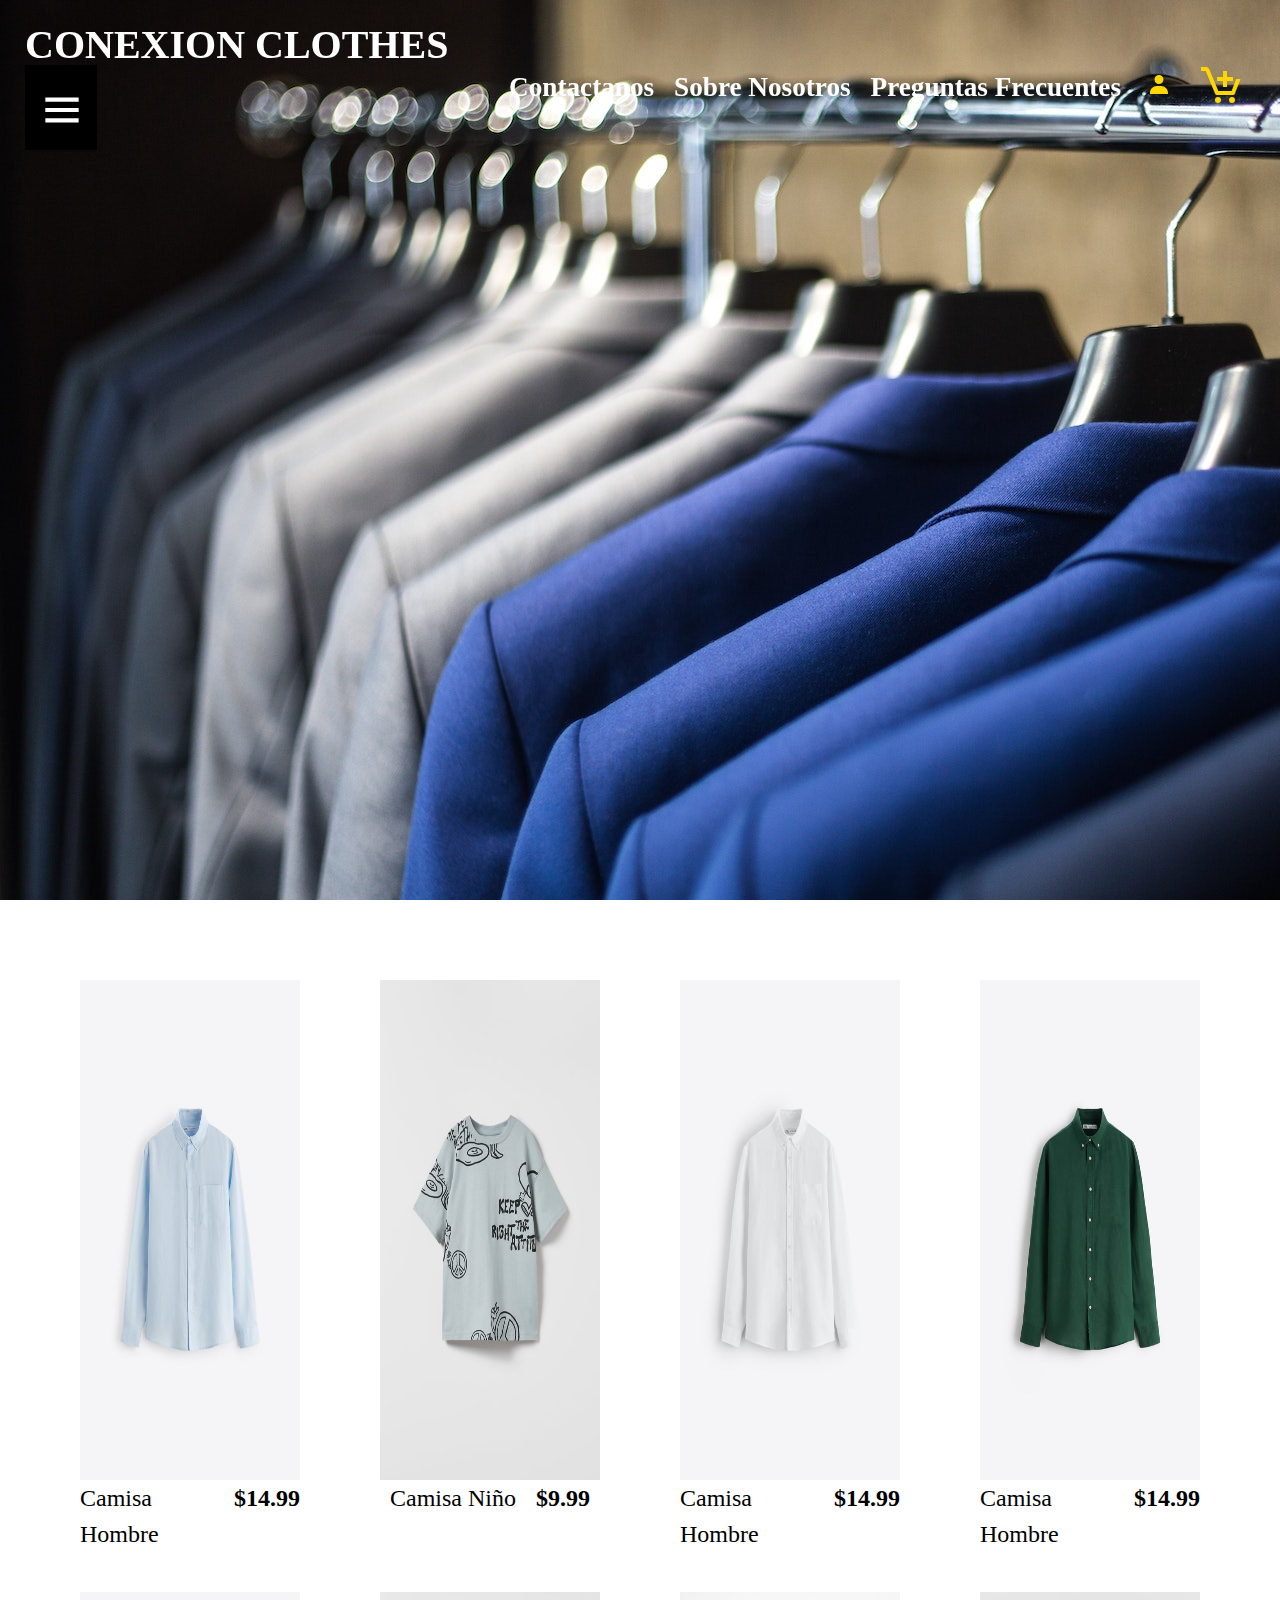
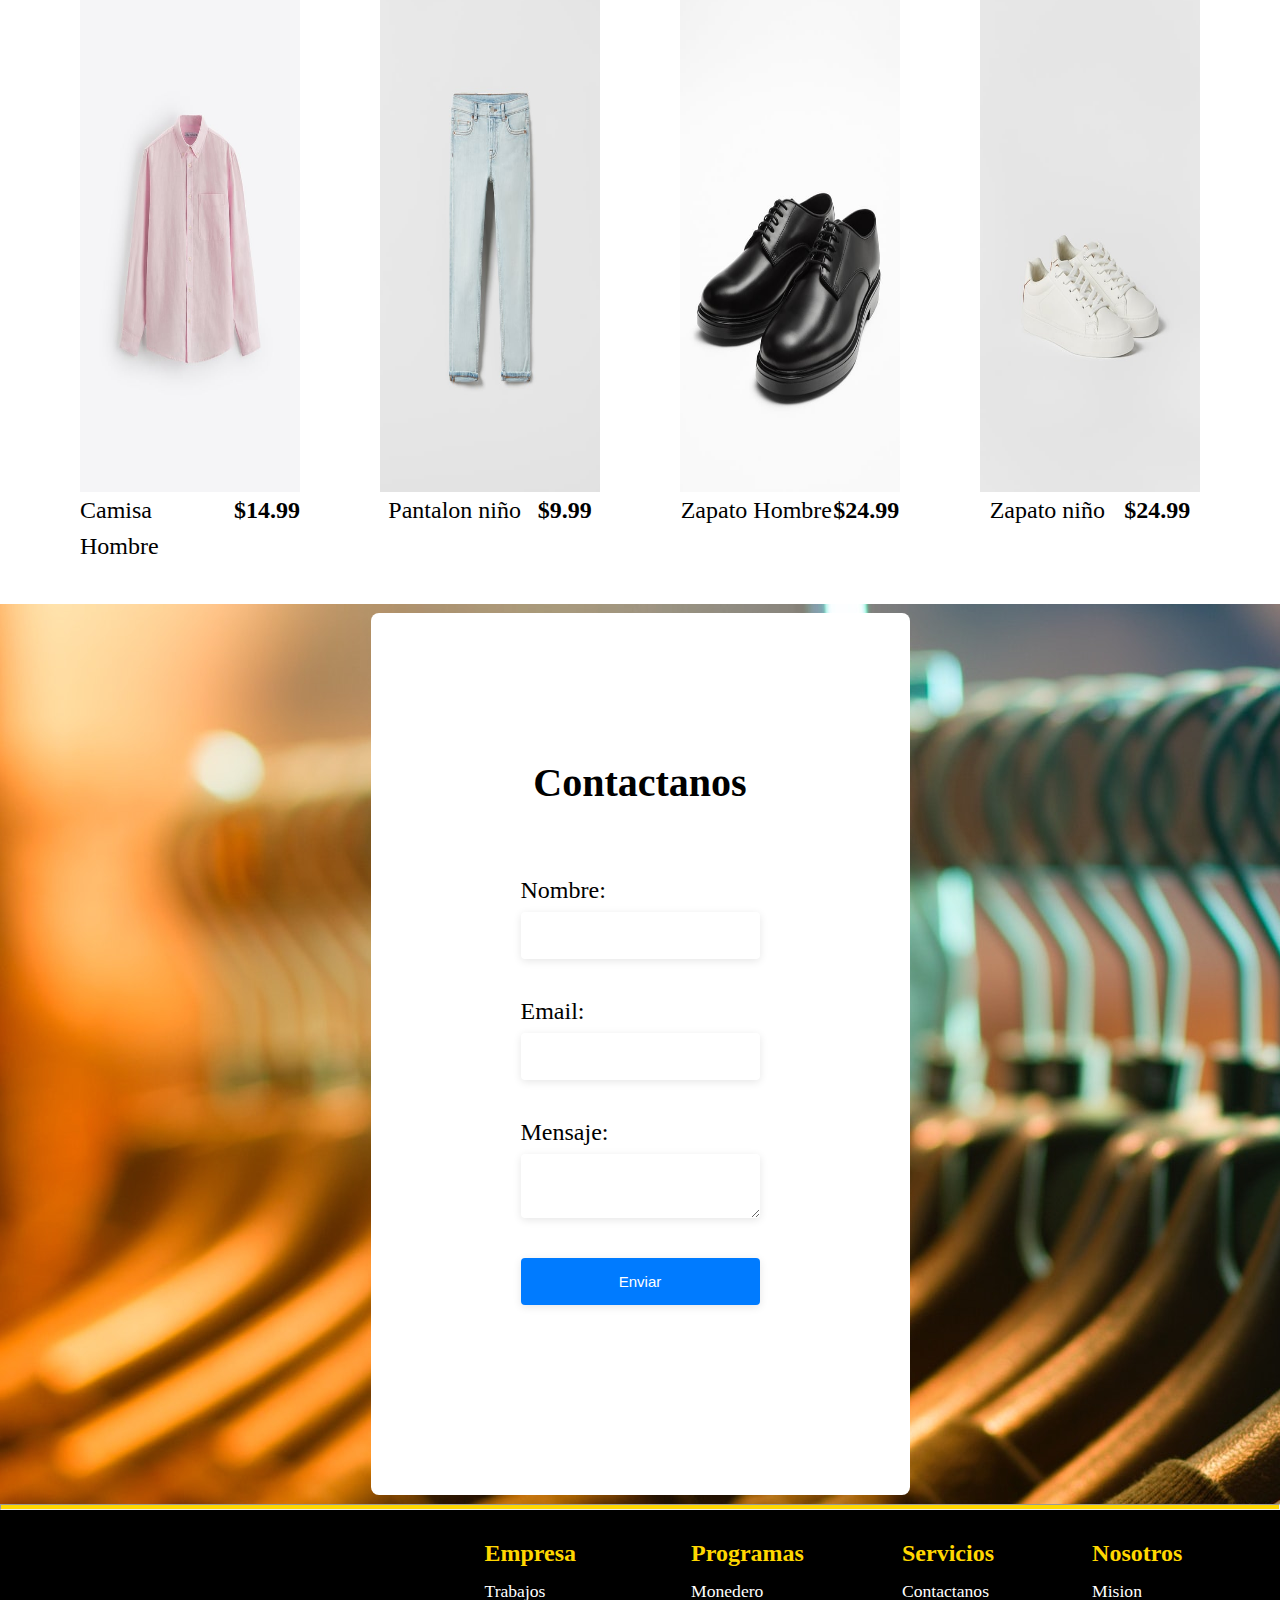
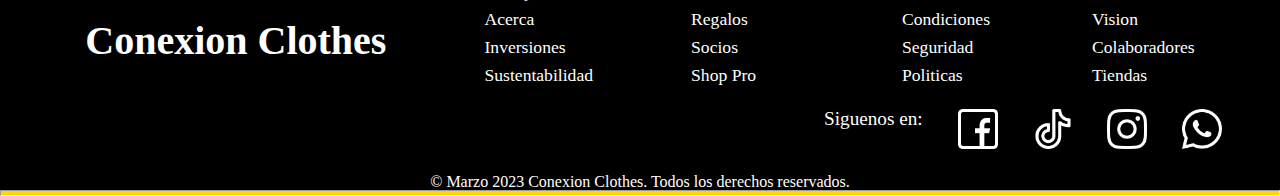
<file: ConexionClothesFinal/index.html>
<!DOCTYPE html>
<html lang="en">
<head>
    <meta charset="UTF-8">
    <meta http-equiv="X-UA-Compatible" content="IE=edge">
    <meta name="viewport" content="width=device-width, initial-scale=1.0">
    <link rel="stylesheet" href="css/reset.css">
    <link rel="stylesheet" href="css/headerFooter/headerPrincipal.css">
    <link rel="stylesheet" href="css/headerFooter/menuDesplegable.css">
    <link rel="stylesheet" href="css/index/ProductosMasVendidos.css">
    <link rel="stylesheet" href="css/index/productosMasVendidosResponsive.css">
    <link rel="stylesheet" href="css/index/formulario.css">
    <link rel="stylesheet" href="css/headerFooter/footer.css">
    <title>Conexion Clothes</title>
    <link rel="shortcut icon" href="img/imgCarritoLogo/logo.png">
    <style> .header{background: url(img/header/headerfondo4.jpg);} </style>
    <style> .sectionForm{background: url(img/header/headerfondo5.jpg);} </style>
</head>
<body>
    <header class="header">
        <nav class="nav">
            <div>
                <div class="logo"><a href="index.html" class="textoLogo">CONEXION CLOTHES</a></div> 
    <div class="desp">     
        <ul>
            <li><a href="" class="despe-edit"><img src="assets/menuDesplegable.svg" class="imgmenu"></a>
            <ul>
                <li><a href="">Masculino</a>
                    <ul>
                        <li><a href="">Hombre</a>
                            <ul>
                                <li><a href="">Camisa</a></li>
                                <li><a href="">Pantalon</a></li>
                                <li><a href="">Zapatos</a></li>
                                <li><a href="">Billetera</a></li>
                            </ul>
                        </li>
                        <li><a href="">Niño</a>
                            <ul>
                                <li><a href="">Camisa</a></li>
                                <li><a href="">Pantalon</a></li>
                                <li><a href="">Zapatos</a></li>
                                
                            </ul>
                        </li>
                    </ul>
                </li>
                <li><a href="">Femenino</a>
                <ul>
                    <li><a href="">Mujer</a>
                        <ul>
                            <li><a href="">Camisa</a></li>
                            <li><a href="">Falda</a></li>
                            <li><a href="">Zapatos</a></li>
                            <li><a href="">Cartera</a></li>
                        </ul>
                    </li>
                    <li><a href="paginaNinas.html">Niña</a>
                        <ul>
                        <li><a href="">Camisa</a></li>
                        <li><a href="">Falda</a></li>
                        <li><a href="">Zapatos</a></li>   
                    </ul>
                </li>
            </ul>
            </li>
            </ul>
            </li>
        </ul>
        </div>
            </div>
            <ul class="ulMenuNav">
                <li class="liMenuNav"><a href="#sectionForm" class="textoNav">Contactanos</a></li>
                <li class="liMenuNav"><a href="about.html" class="textoNav">Sobre Nosotros</a></li>
                <li class="liMenuNav"><a href="preguntas.html" class="textoNav">Preguntas Frecuentes</a></li>
                <li class="liMenuNav"><a href="#" class="textoNav"><button id="btn-abrir-modal" class="btn-abrir-modal"><img src="assets/login.svg" class="login"/></button></a></li>
                <li class="liMenuNav"><a class="textoNav"><img src="assets/iconoCarrito.svg" class=""/></a></li>
            </ul>
        </nav>
    </header>
    <div class="scroll"></div>
    <script src="js/header.js"></script>

<!--!----------------Seccion articulos mas vendidos y mas populares-------------------------------->
        <section class="sectionProductosIndex">
            <div class="productosIndex">
                <img class="imgProductosIndex" src="img/ropaHombre/camisasHombre/camisa2.jpg" alt="Imagen producto"/>
                <div class="productosContenidoIndex">
                    <p class="tituloProductosIndex">Camisa Hombre</p>
                    <p class="precioProductosIndex">$14.99</p>
                </div>
            </div>
            <div class="productosIndex">
                <img class="imgProductosIndex" src="img/ropaNino/camisasNiño/camisaNiño1.jpg" alt="Imagen producto"/>
                <div class="productosContenidoIndex">
                    <p class="tituloProductosIndex">Camisa Niño</p>
                    <p class="precioProductosIndex">$9.99</p>
                </div>
            </div>
            <div class="productosIndex">
                <img class="imgProductosIndex" src="img/ropaHombre/camisasHombre/camisa1.jpg" alt="Imagen producto"/>
                <div class="productosContenidoIndex">
                    <p class="tituloProductosIndex">Camisa Hombre</p>
                    <p class="precioProductosIndex">$14.99</p>
                </div>
            </div>
            <div class="productosIndex">
                <img class="imgProductosIndex" src="img/ropaHombre/camisasHombre/camisa4.jpg" alt="Imagen producto"/>
                <div class="productosContenidoIndex">
                    <p class="tituloProductosIndex">Camisa Hombre</p>
                    <p class="precioProductosIndex">$14.99</p>
                </div>
            </div>
            <div class="productosIndex">
                <img class="imgProductosIndex" src="img/ropaHombre/camisasHombre/camisa5.jpg" alt="Imagen producto"/>
                <div class="productosContenidoIndex">
                    <p class="tituloProductosIndex">Camisa Hombre</p>
                    <p class="precioProductosIndex">$14.99</p>
                </div>
            </div>
            <div class="productosIndex">
                <img class="imgProductosIndex" src="img/ropaNino/pantalonesNiño/pantalonNiño2.jpg" alt="Imagen producto"/>
                <div class="productosContenidoIndex">
                    <p class="tituloProductosIndex">Pantalon niño</p>
                    <p class="precioProductosIndex">$9.99</p>
                </div>
            </div>
            <div class="productosIndex">
                <img class="imgProductosIndex" src="img/ropaHombre/zapatosHombre/zapato1.jpg" alt="Imagen producto"/>
                <div class="productosContenidoIndex">
                    <p class="tituloProductosIndex">Zapato Hombre</p>
                    <p class="precioProductosIndex">$24.99</p>
                </div>
            </div>
            <div class="productosIndex">
                <img class="imgProductosIndex" src="img/ropaNino/zapatosNiño/zapatoNiño2.jpg" alt="Imagen producto"/>
                <div class="productosContenidoIndex">
                    <p class="tituloProductosIndex">Zapato niño</p>
                    <p class="precioProductosIndex">$24.99</p>
                </div>
            </div>
    </section>
<!--!------------------------------------Section Formulario---------------------------------->
    <section class="sectionForm" id="sectionForm" name="sectionForm">
        <div class="contenidoForm">
        <h2 class="h2Form">Contactanos</h2>
        <form class="form">
            <label for="name">Nombre:</label>
            <input type="text" id="name" name="name" required>
            <label for="email">Email:</label>
            <input type="email" id="email" name="email" required>
            <label for="message">Mensaje:</label>
            <textarea id="message" name="message" required></textarea>
            <input type="submit" value="Enviar" class="submit">
        </form>
        </div>
    </section>
<!--!---------------------------Footer----------------------------------------------------->
        <footer class="footer">
        <hr class="hr">
        <section class="footerSections">
            <p class="footerLogo">Conexion Clothes</p>
            <div class="footerSeccion">
                <p class="titTextoFooter">Empresa</p>
                <p class="textoFooter">Trabajos</p>
                <p class="textoFooter">Acerca</p>
                <p class="textoFooter">Inversiones</p>
                <p class="textoFooter">Sustentabilidad</p>
            </div>
            <div class="footerSeccion">
                <p class="titTextoFooter">Programas</p>
                <p class="textoFooter">Monedero</p>
                <p class="textoFooter">Regalos</p>
                <p class="textoFooter">Socios</p>
                <p class="textoFooter">Shop Pro</p>
            </div>
            <div class="footerSeccion">
                <p class="titTextoFooter">Servicios</p>
                <p class="textoFooter">Contactanos</p>
                <p class="textoFooter">Condiciones</p>
                <p class="textoFooter">Seguridad</p>
                <p class="textoFooter">Politicas</p>
            </div>
            <div class="footerSeccion">
                <p class="titTextoFooter">Nosotros</p>
                <p class="textoFooter">Mision</p>
                <p class="textoFooter">Vision</p>
                <p class="textoFooter">Colaboradores</p>
                <p class="textoFooter">Tiendas</p>
            </div>
        </section>
        <section class="footerRedes">
            <p class="footerRedesP">Siguenos en:</p>
            <img class="imgRedSocial" src="img/footer/facebook.png" width="40px" height="40px">
            <img class="imgRedSocial" src="img/footer/tiktok.png" width="40" height="40">
            <img class="imgRedSocial" src="img/footer/instagram.png" width="40" height="40">
            <img class="imgRedSocial" src="img/footer/whatsapp.png" width="40" height="40">
        </section>
        <p class="copyright">© Marzo 2023 Conexion Clothes. Todos los derechos reservados.</p>
        <hr class="hr">
    </footer>
</body>
</html>
</file>
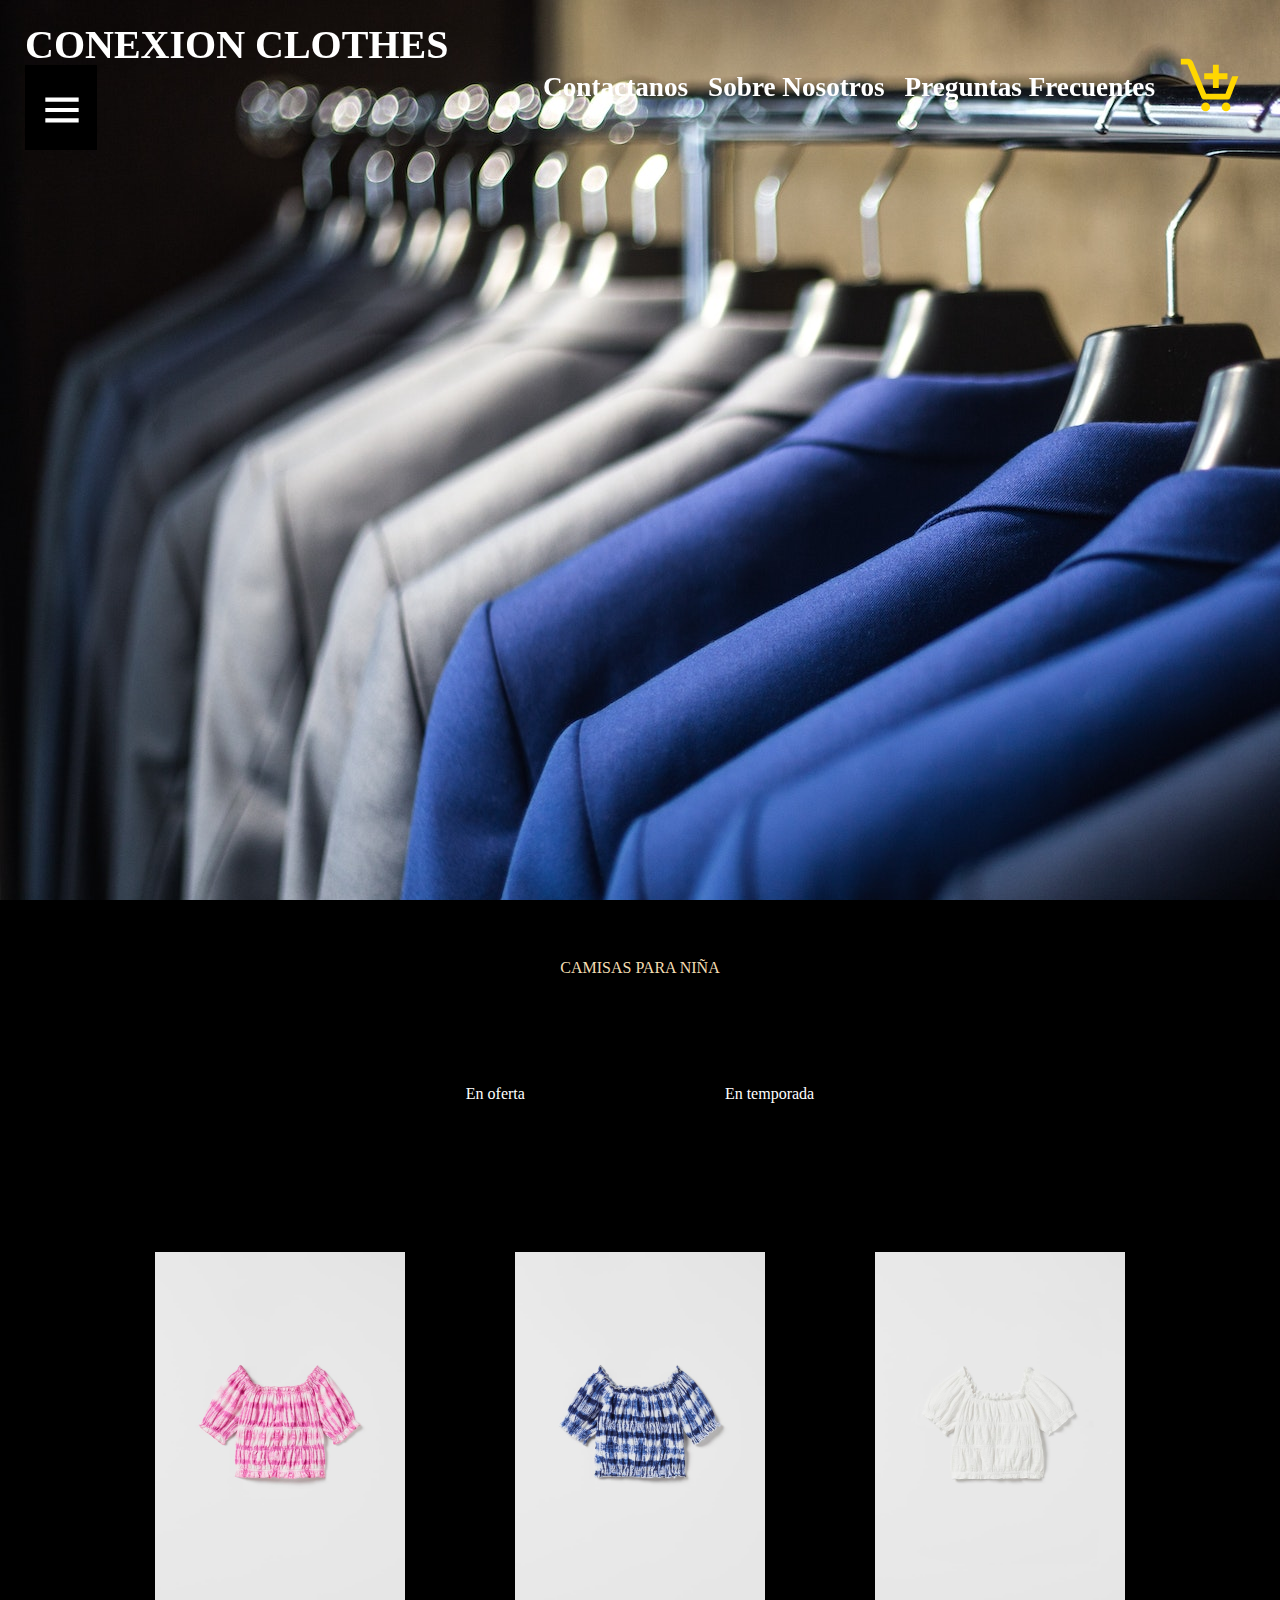
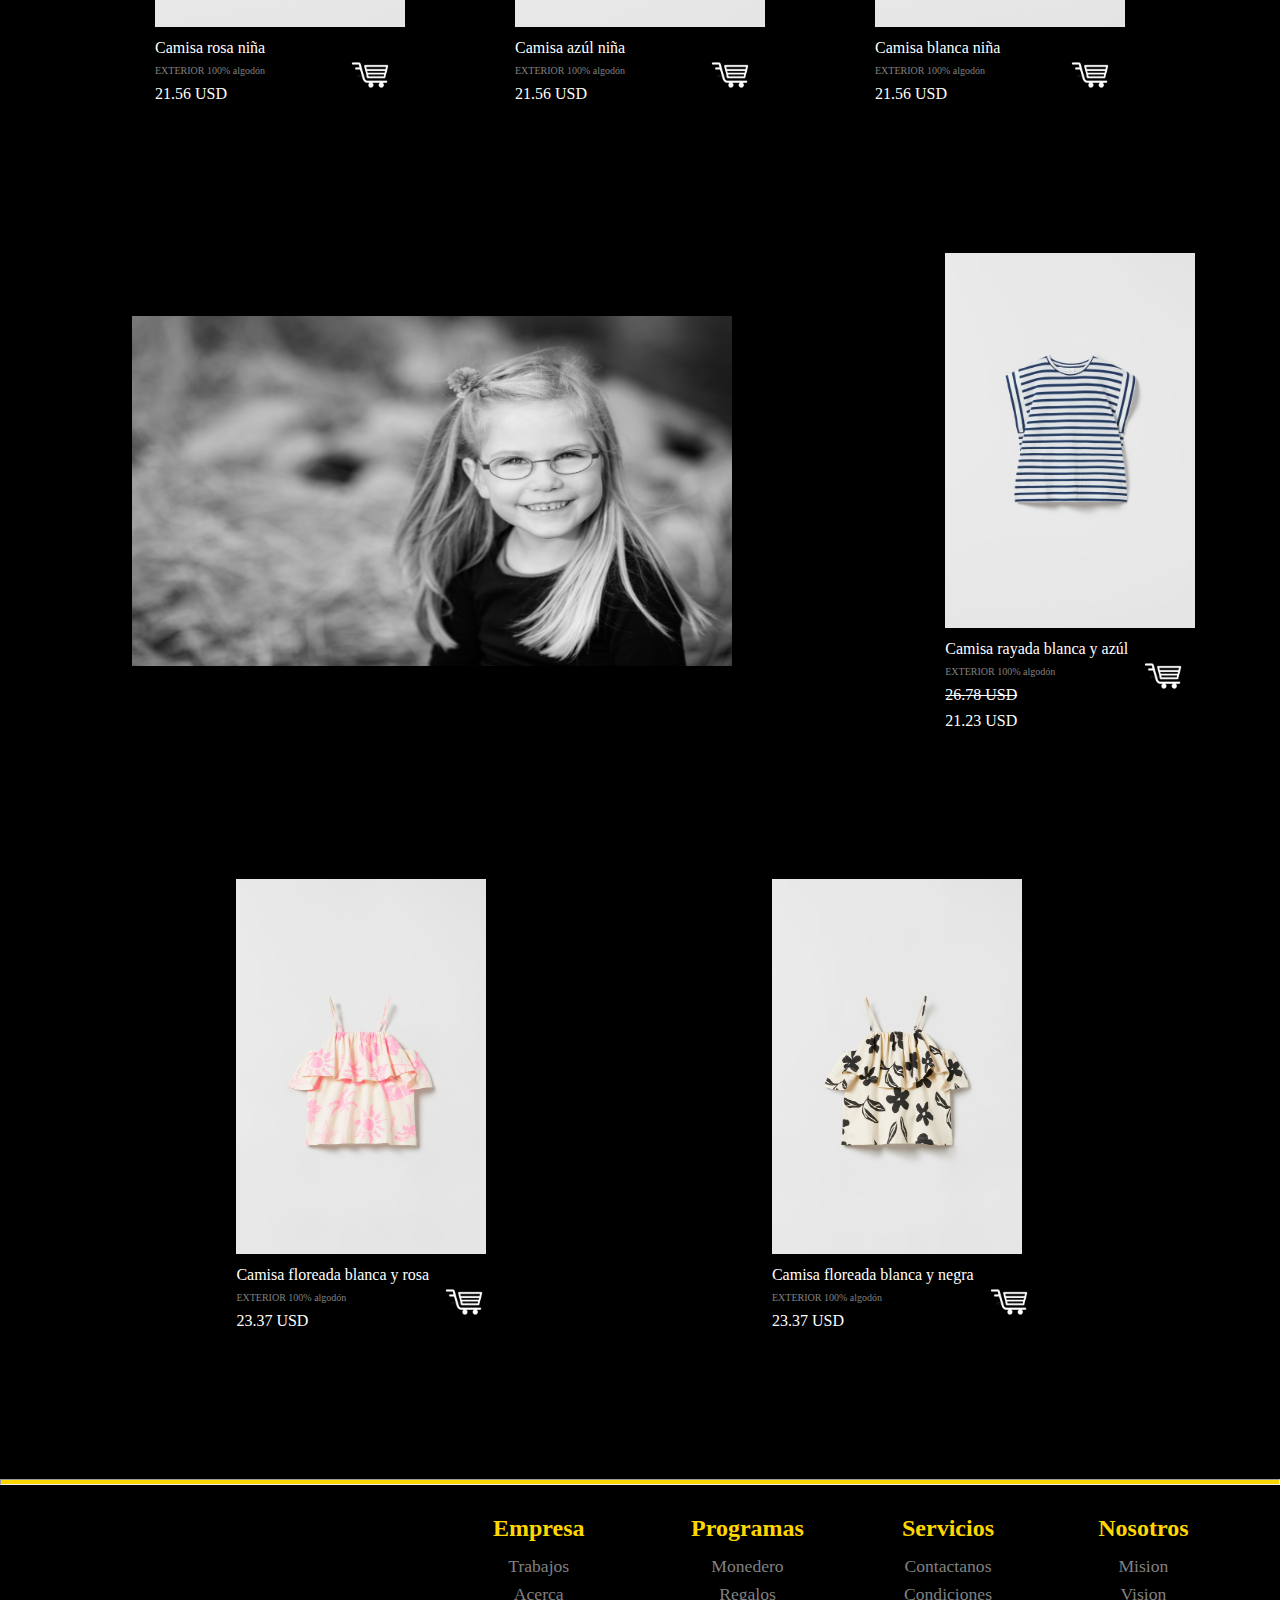
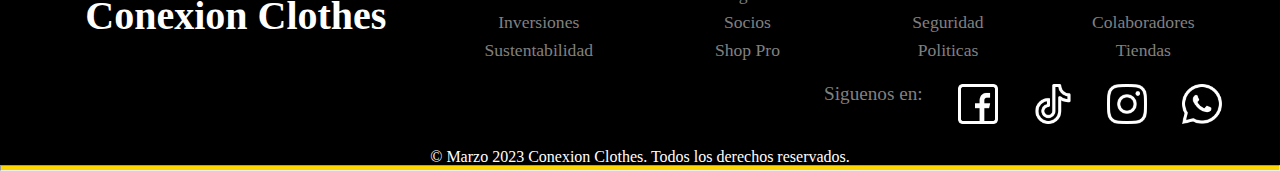
<file: ConexionClothesFinal/paginaNinas.html>
<!DOCTYPE html>
<html lang="en">
<head>
    <meta charset="UTF-8">
    <meta http-equiv="X-UA-Compatible" content="IE=edge">
    <meta name="viewport" content="width=device-width, initial-scale=1.0">
    <link rel="stylesheet" href="css/reset.css">
    <link rel="stylesheet" href="css/headerFooter/headerPrincipal.css">
    <link rel="stylesheet" href="css/headerFooter/menuDesplegable.css">
    <link rel="stylesheet" href="css/secciones/seccionNina.css">
    <link rel="stylesheet" href="css/headerFooter/footer.css">
    <title>Conexion Clothes</title>
    <link rel="shortcut icon" href="img/imgCarritoLogo/logo.png">
    <style> .header{background: url(img/header/headerfondo4.jpg);} </style>
    <style> .sectionForm{background: url(img/header/headerfondo5.jpg);} </style>
</head>
<body>
    <header class="header">
        <nav class="nav">
            <div>
                <div class="logo"><a href="index.html" class="textoLogo">CONEXION CLOTHES</a></div> 
    <div class="desp">     
        <ul>
            <li><a href="" class="despe-edit"><img src="assets/menuDesplegable.svg" class="imgmenu"></a>
            <ul>
                <li><a href="">Masculino</a>
                    <ul>
                        <li><a href="">Hombre</a>
                            <ul>
                                <li><a href="">Camisa</a></li>
                                <li><a href="">Pantalon</a></li>
                                <li><a href="">Zapatos</a></li>
                                <li><a href="">Billetera</a></li>
                            </ul>
                        </li>
                        <li><a href="">Niño</a>
                            <ul>
                                <li><a href="">Camisa</a></li>
                                <li><a href="">Pantalon</a></li>
                                <li><a href="">Zapatos</a></li>
                                
                            </ul>
                        </li>
                    </ul>
                </li>
                <li><a href="">Femenino</a>
                <ul>
                    <li><a href="">Mujer</a>
                        <ul>
                            <li><a href="">Camisa</a></li>
                            <li><a href="">Falda</a></li>
                            <li><a href="">Zapatos</a></li>
                            <li><a href="">Cartera</a></li>
                        </ul>
                    </li>
                    <li><a href="paginaNinas.html">Niña</a>
                        <ul>
                        <li><a href="">Camisa</a></li>
                        <li><a href="">Falda</a></li>
                        <li><a href="">Zapatos</a></li>   
                    </ul>
                </li>
            </ul>
            </li>
            </ul>
            </li>
        </ul>
        </div>
            </div>
            <ul class="ulMenuNav">
                <li class="liMenuNav"><a href="#sectionForm" class="textoNav">Contactanos</a></li>
                <li class="liMenuNav"><a href="about.html" class="textoNav">Sobre Nosotros</a></li>
                <li class="liMenuNav"><a href="preguntas.html" class="textoNav">Preguntas Frecuentes</a></li>
                <li class="liMenuNav"><a class="textoNav"><img src="assets/iconoCarrito.svg" class="carrito"/></a></li>
            </ul>
        </nav>
    </header>
    <div class="scroll"></div>
    <script src="js/header.js"></script>


    <div class="titulo">
    <p>CAMISAS PARA NIÑA</p>
    </div>
    <div class="submenu">
        <a href="#banner" class="editofer">En oferta</a>
        <a href="#row2flex" class="editofer">En temporada</a>
    </div>
    <section class="row1flex" id="row1flex">
        <div class="img1">
            <a href="paginasProductos/productoNina1.html"><img src="img/ropaNiña/camisasNiña/camisa-rosa-nina.jpg" class="img2"></a>
            <div class="flexcarrito">
                <div>
                    <p class="sub2">Camisa rosa niña</p>
                    <p class="sub">EXTERIOR 100% algodón</p>
                    <p class="sub2">21.56 USD</p>
                </div>
                    <a href="paginasProductos/productoNina1.html"><img src="img/imgCarritoLogo/carrito2.jpg" class="carrito"></a>
                </div>
        </div>
        <div class="img1">
            <img src="img/ropaNiña/camisasNiña/camisa-nina-2.jpg" class="img2" href="">
            <div class="flexcarrito">
                <div>
            <p class="sub2">Camisa azúl niña</p>
            <p class="sub">EXTERIOR 100% algodón</p>
            <p class="sub2">21.56 USD</p>
        </div>
        <img src="img/imgCarritoLogo/carrito2.jpg" class="carrito">
    </div>
        </div>
        <div class="img1">
            <img src="img/ropaNiña/camisasNiña/camisa-nina-3.jpg" class="img2">
            <div class="flexcarrito">
                <div>
            <p class="sub2">Camisa blanca niña</p>
            <p class="sub">EXTERIOR 100% algodón</p>
            <p class="sub2">21.56 USD</p>
        </div>
        <img src="img/imgCarritoLogo/carrito2.jpg" class="carrito">
    </div>
        </div>
    </section>
    <div class="banner" id="banner">
            <div class="carrusel">
                <div class="imagen">
                    <img src="img/ropaNiña/carrusel/carrusel1.jpg" class="edit">
                </div>
                <div class="imagen">
                    <img src="img/ropaNiña/carrusel/carrusel2.jpeg" class="edit">
                </div>
                <div class="imagen">
                    <img src="img/ropaNiña/carrusel/carrusel4.jpg" class="edit">
                </div>
                <div class="imagen">
                    <img src="img/ropaNiña/carrusel/carrusel6.jpg" class="edit">
                </div>
                <div class="imagen">
                    <img src="img/ropaNiña/carrusel/carrusel5.jpg" class="edit">
                </div>
            </div>
            <div class="img1">
                <img src="img/ropaNiña/camisasNiña/camisa-nina-8.jpg" class="img2">
                <div class="flexcarrito">
                    <div>
                <p class="sub2">Camisa rayada blanca y azúl</p>
                <p class="sub">EXTERIOR 100% algodón</p>
                <p class="sub2"><s>26.78 USD</s></p>
                <p class="sub2">21.23 USD</p>
            </div>
            <img src="img/imgCarritoLogo/carrito2.jpg" class="carrito">
        </div>
            </div>
    </div>
    <section class="row2flex" id="row2flex">
        <div class="img1">
            <img src="img/ropaNiña/camisasNiña/camisa-nina-4.jpg" class="img2">
            <div class="flexcarrito">
                <div>
            <p class="sub2">Camisa floreada blanca y rosa </p>
            <p class="sub">EXTERIOR 100% algodón</p>
            <p class="sub2">23.37 USD</p>
        </div>
        <img src="img/imgCarritoLogo/carrito2.jpg" class="carrito">
    </div>
        </div>
        <div class="img1">
            <div>
            <img src="img/ropaNiña/camisasNiña/camisa-nina-5.jpg" class="img2">
            <div class="flexcarrito">
                <div>
            <p class="sub2">Camisa floreada blanca y negra</p>
            <p class="sub">EXTERIOR 100% algodón</p>
            <p class="sub2">23.37 USD</p>
                </div>
                <img src="img/imgCarritoLogo/carrito2.jpg" class="carrito">
            </div>
        </div>
    </section>
    <footer class="footer">
        <hr class="hr">
        <section class="footerSections">
            <p class="footerLogo">Conexion Clothes</p>
            <div class="footerSeccion">
                <p class="titTextoFooter">Empresa</p>
                <p class="textoFooter">Trabajos</p>
                <p class="textoFooter">Acerca</p>
                <p class="textoFooter">Inversiones</p>
                <p class="textoFooter">Sustentabilidad</p>
            </div>
            <div class="footerSeccion">
                <p class="titTextoFooter">Programas</p>
                <p class="textoFooter">Monedero</p>
                <p class="textoFooter">Regalos</p>
                <p class="textoFooter">Socios</p>
                <p class="textoFooter">Shop Pro</p>
            </div>
            <div class="footerSeccion">
                <p class="titTextoFooter">Servicios</p>
                <p class="textoFooter">Contactanos</p>
                <p class="textoFooter">Condiciones</p>
                <p class="textoFooter">Seguridad</p>
                <p class="textoFooter">Politicas</p>
            </div>
            <div class="footerSeccion">
                <p class="titTextoFooter">Nosotros</p>
                <p class="textoFooter">Mision</p>
                <p class="textoFooter">Vision</p>
                <p class="textoFooter">Colaboradores</p>
                <p class="textoFooter">Tiendas</p>
            </div>
        </section>
        <section class="footerRedes">
            <p class="footerRedesP">Siguenos en:</p>
            <img class="imgRedSocial" src="img/footer/facebook.png" width="40px" height="40px">
            <img class="imgRedSocial" src="img/footer/tiktok.png" width="40" height="40">
            <img class="imgRedSocial" src="img/footer/instagram.png" width="40" height="40">
            <img class="imgRedSocial" src="img/footer/whatsapp.png" width="40" height="40">
        </section>
        <p class="copyright">© Marzo 2023 Conexion Clothes. Todos los derechos reservados.</p>
        <hr class="hr">
    </footer>
</body>
</html>
</file>
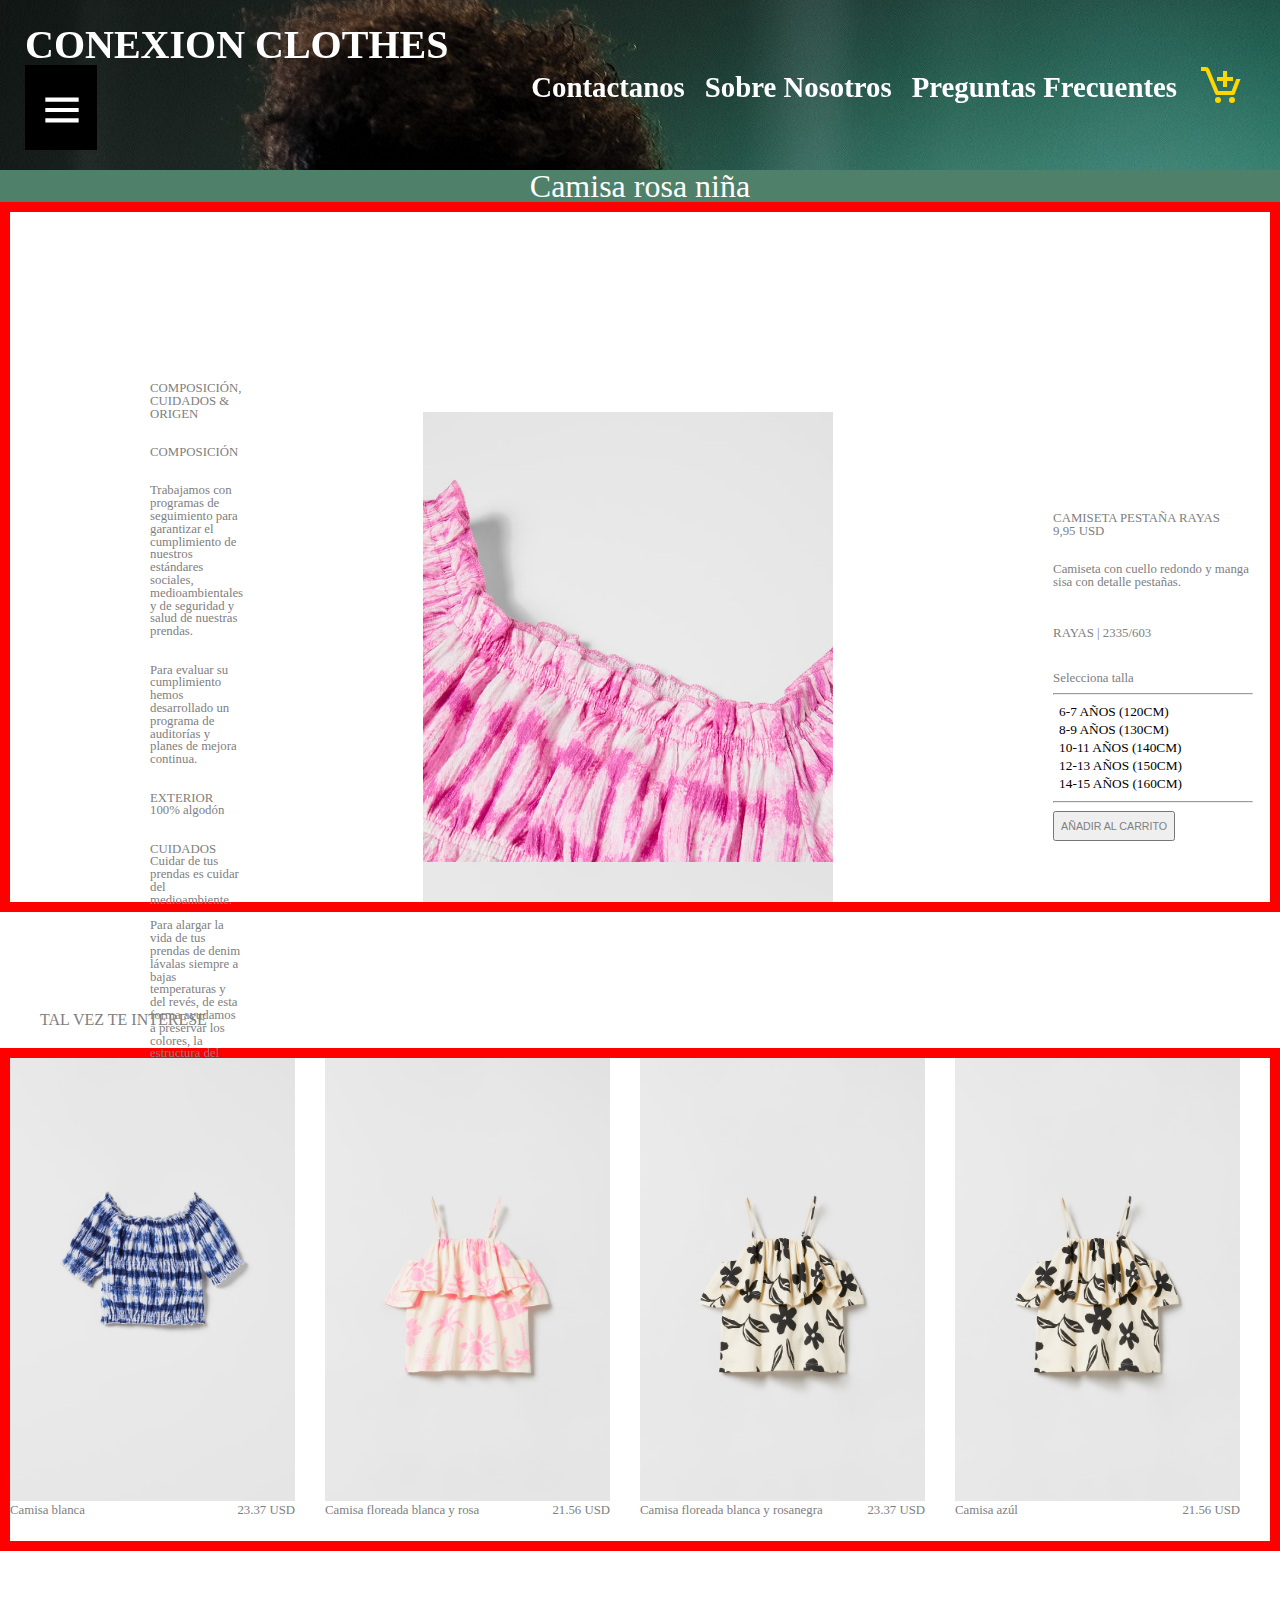
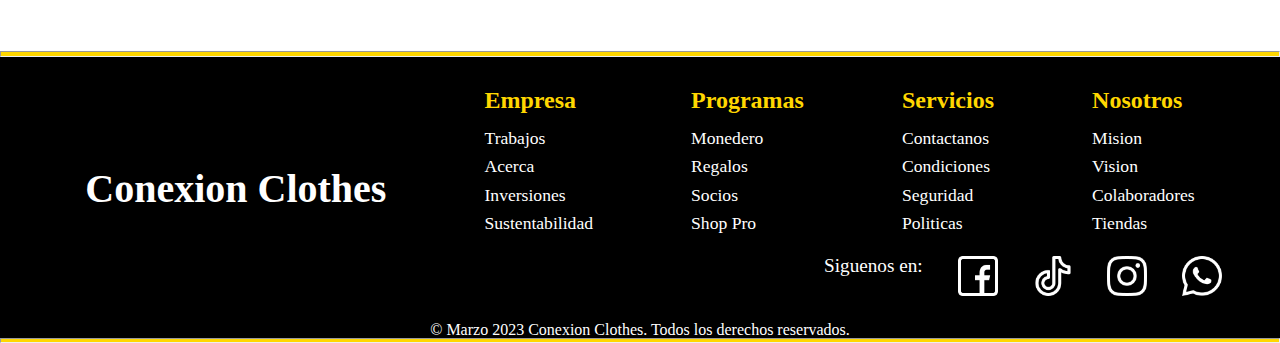
<file: ConexionClothesFinal/paginasProductos/productoNina1.html>
<!DOCTYPE html>
<html lang="en">
<head>
    <meta charset="UTF-8">
    <meta http-equiv="X-UA-Compatible" content="IE=edge">
    <meta name="viewport" content="width=device-width, initial-scale=1.0">
    <link rel="stylesheet" href="../css/resetProductos.css">
    <link rel="stylesheet" href= "../css/headerFooter/headerProductos.css">
    <link rel="stylesheet" href="../css/headerFooter/menuDesplegable.css">
    <link rel="stylesheet" href="../css/productos/InfoProductosInd.css">
    <link rel="stylesheet" href="../css/productos/interesProductoInd.css">
    <link rel="stylesheet" href="../css/headerFooter/footer.css">
    <title>Conexion Clothes</title>
    <link rel="shortcut icon" href="../img/imgCarritoLogo/logo.png">
    <style> .header{background: url(../img/header/headerfondo1.jpg);} </style>
</head>
<body>
    <header class="header">
        <nav class="nav">
            <div>
                <div class="logo"><a href="../index.html" class="textoLogo">CONEXION CLOTHES</a></div> 
    <div class="desp">     
        <ul>
            <li><a href="" class="despe-edit"><img src="../assets/menuDesplegable.svg" class="imgmenu"></a>
            <ul>
                <li><a href="">Masculino</a>
                    <ul>
                        <li><a href="">Hombre</a>
                            <ul>
                                <li><a href="">Camisa</a></li>
                                <li><a href="">Pantalon</a></li>
                                <li><a href="">Zapatos</a></li>
                                <li><a href="">Billetera</a></li>
                            </ul>
                        </li>
                        <li><a href="">Niño</a>
                            <ul>
                                <li><a href="">Camisa</a></li>
                                <li><a href="">Pantalon</a></li>
                                <li><a href="">Zapatos</a></li>
                                
                            </ul>
                        </li>
                    </ul>
                </li>
                <li><a href="">Femenino</a>
                <ul>
                    <li><a href="">Mujer</a>
                        <ul>
                            <li><a href="">Camisa</a></li>
                            <li><a href="">Falda</a></li>
                            <li><a href="">Zapatos</a></li>
                            <li><a href="">Cartera</a></li>
                        </ul>
                    </li>
                    <li><a href="../paginaNinas.html">Niña</a>
                        <ul>
                        <li><a href="">Camisa</a></li>
                        <li><a href="">Falda</a></li>
                        <li><a href="">Zapatos</a></li>   
                    </ul>
                </li>
            </ul>
            </li>
            </ul>
            </li>
        </ul>
        </div>
            </div>
            <ul class="ulMenuNav">
                <li class="liMenuNav"><a href="../index.html" class="textoNav">Contactanos</a></li>
                <li class="liMenuNav"><a href="../about.html" class="textoNav">Sobre Nosotros</a></li>
                <li class="liMenuNav"><a href="../preguntas.html" class="textoNav">Preguntas Frecuentes</a></li>
                <li class="liMenuNav"><a class="textoNav"><img src="../assets/iconoCarrito.svg" class="carrito"/></a></li>
            </ul>
        </nav>
    </header>
    <div class="scroll"></div>
    <script src="../js/header.js"></script>

    <div class="tituloProducto">
        <p>Camisa rosa niña</p>
    </div>

    <div class="prueba">
        
        <div class="detallesiz">
            <p>COMPOSICIÓN, CUIDADOS & ORIGEN<br><br><br>
                COMPOSICIÓN<br><br><br>
                Trabajamos con programas de seguimiento para garantizar el cumplimiento de nuestros estándares sociales, medioambientales y de seguridad y salud de nuestras prendas.<br><br><br>
                Para evaluar su cumplimiento hemos desarrollado un programa de auditorías y planes de mejora continua.
                <br><br><br>
                EXTERIOR
                <br>
                100% algodón
                <br><br><br>
                CUIDADOS
                Cuidar de tus prendas es cuidar del medioambiente.
                <br><br>
                Para alargar la vida de tus prendas de denim lávalas siempre a bajas temperaturas y del revés, de esta forma ayudamos a preservar los colores, la estructura del tejido y reducimos el consumo de energía.<br><br>
                Lavar a máquina max. 30ºC. Centrifugado corto<br><br>
                No usar lejía / blanqueador        
            </p>
        </div>
        <div class="imagen-centro">
            <div class="carrusel2">
                <div class="img-carrusel">
                    <img src="../img/ropaNina/camisasNinas/carrusel-5/camisa5-grande.jpg" class="img-carrusel-indi">
                </div>
                <div class="img-carrusel">
                    <img src="../img/ropaNina/camisasNinas/carrusel-5/camisa5-reves.jpg" class="img-carrusel-indi">
                </div>
                <div class="img-carrusel">
                    <img src="../img/ropaNina/camisasNinas/carrusel-5/camisa5.jpg" class="img-carrusel-indi">
                </div>
            </div>
        
        </div>


        <div class="detalleder">
            <p>CAMISETA PESTAÑA RAYAS<br>9,95 USD
                <br><br><br>Camiseta con cuello redondo y manga sisa con detalle pestañas.<br><br>
                <br><br> RAYAS | 2335/603</p><br><br>

                <p>Selecciona talla</p>
                <hr>
                <div class="caja-lista" role="listbox">
                <ul class="selector-list">
                    <button class="boton-tam">
                        <li tabindex="-1" class="tam-lista" role="option" aria-selected="false"> 6-7 AÑOS (120CM)</li>
                    </button>
                    <button class="boton-tam">
                        <li class="tam-lista" role="option" aria-selected="false">8-9 AÑOS (130CM)</li>
                    </button>
                    <button class="boton-tam">
                        <li class="tam-lista" role="option" aria-selected="false">10-11 AÑOS (140CM)</li>
                    </button> 
                    <button class="boton-tam">
                        <li class="tam-lista" role="option" aria-selected="false">12-13 AÑOS (150CM)</li>
                    </button>
                    <button class="boton-tam">
                        <li class="tam-lista" role="option" aria-selected="false">14-15 AÑOS (160CM)</li>
                    </button>
                </ul>
                
            </div>
            <hr>

            <button class="carrito-button">
                <p>AÑADIR AL CARRITO</p>
            </button>
        </div>

    </div>
    <div class="int-text"><p>TAL VEZ TE INTERESE</p></div>
<section>
    <div class="interes">
        <div class="prod">
            <a href="#">
            <img src="../img/ropaNiña/camisasNiña/camisa-nina-2.jpg" class="cam-interes"></a>
            <div class="order">
            <div><p>Camisa blanca</p></div>
            <div><p>23.37 USD</p></div>
        </div>
        </div>
        <div class="prod">
            <a href="#">
            <img src="../img/ropaNina/camisasNinas/camisa3.jpg" class="cam-interes"></a>
            <div class="order">
            <div><p>Camisa floreada blanca y rosa</p></div>
            <div><p>21.56 USD</p></div>
        </div>
        </div>
        <div class="prod">
            <a href="#">
            <img src="../img/ropaNina/camisasNinas/camisa4.jpg" class="cam-interes"></a>
            <div class="order">
            <div><p>Camisa floreada blanca y rosanegra</p></div>
            <div><p>23.37 USD</p></div>
        </div>
        </div>
        <div class="prod">
            <a href="#">
            <img src="../img/ropaNiña/camisasNiña/camisa-nina-5.jpg" class="cam-interes"></a>
            <div class="order">
            <div><p>Camisa azúl</p></div>
            <div><p>21.56 USD</p></div>
        </div>
        </div>
        


    </div>
</section>
<footer class="footer">
    <hr class="hr">
    <section class="footerSections">
        <p class="footerLogo">Conexion Clothes</p>
        <div class="footerSeccion">
            <p class="titTextoFooter">Empresa</p>
            <p class="textoFooter">Trabajos</p>
            <p class="textoFooter">Acerca</p>
            <p class="textoFooter">Inversiones</p>
            <p class="textoFooter">Sustentabilidad</p>
        </div>
        <div class="footerSeccion">
            <p class="titTextoFooter">Programas</p>
            <p class="textoFooter">Monedero</p>
            <p class="textoFooter">Regalos</p>
            <p class="textoFooter">Socios</p>
            <p class="textoFooter">Shop Pro</p>
        </div>
        <div class="footerSeccion">
            <p class="titTextoFooter">Servicios</p>
            <p class="textoFooter">Contactanos</p>
            <p class="textoFooter">Condiciones</p>
            <p class="textoFooter">Seguridad</p>
            <p class="textoFooter">Politicas</p>
        </div>
        <div class="footerSeccion">
            <p class="titTextoFooter">Nosotros</p>
            <p class="textoFooter">Mision</p>
            <p class="textoFooter">Vision</p>
            <p class="textoFooter">Colaboradores</p>
            <p class="textoFooter">Tiendas</p>
        </div>
    </section>
    <section class="footerRedes">
        <p class="footerRedesP">Siguenos en:</p>
        <img class="imgRedSocial" src="../img/footer/facebook.png" width="40px" height="40px">
        <img class="imgRedSocial" src="../img/footer/tiktok.png" width="40" height="40">
        <img class="imgRedSocial" src="../img/footer/instagram.png" width="40" height="40">
        <img class="imgRedSocial" src="../img/footer/whatsapp.png" width="40" height="40">
    </section>
    <p class="copyright">© Marzo 2023 Conexion Clothes. Todos los derechos reservados.</p>
    <hr class="hr">
</footer>
</body>
</html>
</file>
<file: ConexionClothesFinal/css/headerFooter/headerPrincipal.css>
.btn-abrir-modal{
    background-color: transparent;
    border: none;
}



/*TODO ESTO ES EL FIN DE LA VENTANA MODAL*/


.header {
    width: 100%;
    height: 100VH;
    background-size: cover;
    background-position: center;
}

.nav {
    position: fixed;
    width: 100%;
    display: flex;
    align-items: center;
    justify-content: space-between;
    padding: 25px;
    transition: all 0.5s ease;/*Animacion fixed*/
}

.imgmenu { /*Menu desplegable*/
    width: 50px;
    margin-top: 10px;
}

.despe-edit {
    width: 72px;
    height: 85px;
}

.logo {
    font-size: 2.5rem;
    color: #FFFFFF;
    font-weight: 900;
}

.ulMenuNav {
    display: flex;
    align-items: center;
}

.liMenuNav {
    text-decoration: none;
    margin: 10px; /*Seperacion entre elementos Contactanos...*/
}

.textoLogo{
    color: #ffffff;
    text-decoration: none;
    list-style: none;
}

.textoNav {
    color: #ffffff;
    text-decoration: none;
    font-size: 1.7rem;
    font-weight: bold;
    transition: all 0.5s ease;
}



.textoNav:hover {/*Animacion sinFixed*/
    padding: 5px 10px;
    background: #FFFFFF;
    color: #000000;
    border-radius: 15px;
    transition: all 0.5s ease;
}

.nav.active {/*AnimacionFixed*/
    background: #FFFFFF;
    padding: 20px;
}

.nav.active .textoLogo, .nav.active .textoNav {/*ColorTexto AnimacionFixed*/
    color: #000000;
}

.nav.active .textoNav:hover {
    background-color: #f7f4f4;
    color: #000000;
    border-bottom: 2.5px #ffd700 solid;
}
</file>
<file: ConexionClothesFinal/css/headerFooter/menuDesplegable.css>
.edit{
    margin:auto;
    width:500px;
	font-family:Arial, Helvetica, sans-serif;
}

.desp > li {
    float:left;
}

.desp li a {
    background-color:#000;
    color:#fff;
    text-decoration:none;
    padding:10px 12px;
    display:block;
}

.desp li a:hover {
    background-color:#434343;
}

.desp li ul {
    display:none;
    position:absolute;
    min-width:140px;
}


.desp li:hover > ul {
    display:block;
}

.desp li ul li {
    position:relative;
}

.desp li ul li ul {
    right:-140px;
    top:0px;
}
</file>
<file: ConexionClothesFinal/css/index/ProductosMasVendidos.css>
.sectionProductosIndex{
    display: flex;
    flex-wrap: wrap;/*Cuando los elementos ocupen todo el espacio disponible pasamos a la siguiente columna*/
    background-color: white;
}

.productosIndex{
    display: flex;
    flex-direction: column; /*Texto e icono lo posicionamos en vertical*/
    margin-bottom: 2.5rem; /*Separacion 1bloque con el 2bloque*/
    width: calc(25% - 5rem);/*Tomamos el espaciado sobrande y los calculamos para no dejar espacio*/
}

.imgProductosIndex{
    height: 500px;
}

.productosContenidoIndex{
    display: flex;
    justify-content: space-around;
}

.tituloProductosIndex{
    font-size: 1.5rem;
    line-height: 1.5;
}

.precioProductosIndex{
    font-size: 1.5rem;
    font-weight: bold;
    line-height: 1.5;
}

.imgProductosIndex:hover{
    opacity: 50%;
}
</file>
<file: ConexionClothesFinal/css/index/productosMasVendidosResponsive.css>
@media screen and (min-width: 0) {
    .sectionProductosIndex {
        padding: 5rem 0 0 1rem;
    }
}

@media screen and (min-width: 768px) {
    .sectionProductosIndex {
        padding: 5rem 0 0 rem;
    }
}

@media screen and (min-width: 922px) {
    .sectionProductosIndex {
        padding: 5rem 0 0 5rem;
    }
}

@media screen and (min-width: 0) {
    .productosIndex {
        margin-right: 1rem;
        width: 100%;
    }
}

@media screen and (min-width: 768px) {
    .productosIndex {
        margin-right: 2.5rem;
        width: calc(33% - 2.5rem);
    }
}

@media screen and (min-width: 922px) {
    .productosIndex {
        margin-right: 5rem;
        width: calc(25% - 5rem);
    }
}
</file>
<file: ConexionClothesFinal/css/index/formulario.css>
.sectionForm{ /*Centramos imagen y form con flex*/
    background-size: cover; /*Ajustamos imagen al tamaño de la section*/
    background-position: center;
    height: 100vh;
    display: flex;
    justify-content: center;
    align-items: center;
}

.contenidoForm{
    max-width: 850px;
    padding: 150px;
    background-color: #ffffff;
    border-radius: 8px;
}

.h2Form{
    text-align: center;
    margin-bottom: 75px;
    font-size: 2.5rem;
}

.form{
    display: flex;
    flex-direction: column; /*Un elemento debajo del otro*/
}

label{
    margin-bottom: 10px;
    font-size: 1.5rem;
}

input,textarea{
    padding: 15px 20px;
    margin-bottom: 40px;
    border: none;
    border-radius: 4px;
    box-shadow: 0px 2px 8px rgba(0, 0, 0, 0.1);
    font-size: 15px;
}

.submit{
    background-color: #007bff;
    color: #fff;
}

.submit:hover{
    background-color: #0069d9;
}

@media only screen and (max-width: 600px) {
    .sectionForm {
        padding: 20px;
    }
}
</file>
<file: ConexionClothesFinal/css/headerFooter/footer.css>
.footer{ 
    width:auto;
    height: auto;
    background-color: black;
    color: white;
}

.hr{ 
    padding: 0.15%; 
    margin: 0; 
    background-color: #ffd700;
}

.footerLogo{  /*CONEXION CLOTHES*/
    padding-top: 5%;
    display: flex;
    align-items:center;  /*Centramos logo al centro*/
    font-size: 2.5rem;
    color: #FFFFFF;
    font-weight: 900;
}

.footerSections{
    margin-top: 1.5%;
    margin-bottom: 1.5%; /*Separamos de las redesSociales*/
    gap: 1%;
    display: flex;
    justify-content:space-evenly;
}

.titTextoFooter{  /*Texto principal secciones*/
    color: #ffd700;
    font-weight: bold;
    font-size: 1.5rem;
    line-height: 2.0; 
}

.textoFooter{
    font-size: 1.1rem;
    line-height: 1.6; 
}

.footerRedes{ 
    display: flex;
    justify-content: flex-end; 
    gap: 3%; 
    margin: 1.5% 4.5%;
}

.footerRedesP{
    font-size: 1.2rem;
}

.copyright{
    margin-top: 2.0%;
    color: #FFFFFF;
    font-weight: 500;
    text-align: center;
    font-size: 1rem;
}

@media only screen and (min-width: 200px) and (max-width: 768px) {
    
    .footerLogo { /*Eliminamos logo*/
        display: none;
    }
    .footerSections {
        display: flex;
        flex-flow: wrap;
        text-align: center;
        margin-bottom: 5%;
    }

    .footerRedes{ 
        margin-top: 5%;
        display: flex;
        justify-content: center;
    }

    .footerRedesP{
        display: none;
    }

    .copyright{ /*Espacio entre copy y redes*/
        margin-top: 5%;
    }
}
</file>
<file: ConexionClothesFinal/css/secciones/seccionNina.css>
body {
    background-color: black;
}

body p {
    color: gray;
    text-align: center;

}

.titulo {
    margin: 60px;
}

.submenu {
    width: 100%;
    display: flex;
    justify-content: center;

}

.editofer {
    margin-right: 100px;
    margin-left: 100px;
    margin-top: 50px;
    margin-bottom: 50px;
    text-decoration: none;
    color: white;
}

.editofer:hover {
    color: gray;
}

.editofer:active {
    color: #FFD700;
}

.titulo p {
    color: wheat;
}

.row1flex {
    display: flex;
    justify-content: space-around;
    padding: 100px;
    flex-flow: row wrap;
}

.banner {
    display: flex;
    margin: 0%;
    padding: 0px;
    justify-content: space-around;
    flex-flow: row wrap;
    align-items: center;
}

.imgbanner {
    width: 500px;
    height: 800px;
    margin-bottom: 40px;
    object-fit: fill;


}

.img1 {
    margin-bottom: 40px;
}

.img1 p {
    text-align: left;
    margin-bottom: 10px;

}

.sub {
    font-size: 10px;

}

.sub2 {
    color: white;
}

.img2 {
    width: 250px;
    margin-bottom: 10px;

}

.row2flex {
    display: flex;
    justify-content: space-around;
    padding: 100px;
    flex-flow: row wrap;
}

.carrito {
    height: 70px;
    width: 70px;
}

.flexcarrito {
    display: flex;
    flex-flow: row wrap;
    justify-content: space-between;
}

.editbanner {
    width: 100%;
    height: 500px;
    object-fit: fill;


}

.carrusel {
    width: 700px;
    height: 400px;
    display: flex;
    flex-wrap: nowrap;
    overflow-y: auto;

}

.carrusel::-webkit-scrollbar {
    height: 8px;
}

.carrusel::-webkit-scrollbar-track {
    background: black;
}

.carrusel::-webkit-scrollbar-thumb {
    background: gray;
}

.imagen {
    flex: 1 0 auto;
    margin: 0 50px;
    width: 600px;
    height: 350px;
}

.edit {
    width: 600px;
    height: 350px;
}
</file>
<file: ConexionClothesFinal/css/headerFooter/headerProductos.css>
.header {
    width: 100%;
    height: 170px;
    background-size: cover;
    background-position: center;
}

.nav {
    position: fixed;
    width: 100%;
    display: flex;
    align-items: center;
    justify-content: space-between;
    padding: 25px;
    transition: all 0.5s ease;/*Animacion fixed*/
}

.imgmenu { /*Menu desplegable*/
    width: 50px;
    margin-top: 10px;
}

.despe-edit {
    width: 72px;
    height: 85px;
}

.logo {
    font-size: 2.5rem;
    color: #FFFFFF;
    font-weight: 900;
}

.ulMenuNav {
    display: flex;
    align-items: center;
}

.liMenuNav {
    text-decoration: none;
    margin: 10px; /*Seperacion entre elementos Contactanos...*/
}

.textoLogo{
    color: #ffffff;
    text-decoration: none;
    list-style: none;
}

.textoNav {
    color: #ffffff;
    text-decoration: none;
    font-size: 1.8rem;
    font-weight: bold;
    transition: all 0.5s ease;
}

.textoNav:hover {/*Animacion sinFixed*/
    padding: 5px 10px;
    background: #FFFFFF;
    color: #000000;
    border-radius: 15px;
    transition: all 0.5s ease;
}

.nav.active {/*AnimacionFixed*/
    background: #FFFFFF;
    padding: 20px;
}

.nav.active .textoLogo, .nav.active .textoNav {/*ColorTexto AnimacionFixed*/
    color: #000000;
}

.nav.active .textoNav:hover {
    background-color: #f7f4f4;
    color: #000000;
    border-bottom: 2.5px #ffd700 solid;
}
</file>
<file: ConexionClothesFinal/css/productos/InfoProductosInd.css>
.prueba {
    border: 10px solid red;
    width: 100%;
    height: 100%;
    display: flex;
    margin-bottom: 100px;
    justify-content: space-around;
    background-color: #ffffff;
}


.tituloProducto {
    font-size: 2em;
    text-align: center;
    background: rgb(79, 128, 106);
    color: white;
}

.detallesiz {
    width: 400px;
    height: 400px;
    padding-top: 170px;
    padding-left: 140px;
    padding-right: 20px;
}

.detallesiz p {
    font-size: 0.8em;
    color: gray;
}


.imagen-centro-edit {
    width: 550px;
    height: 450px;
}

.carrusel2 {
    width: 700px;
    height: 600px;
    display: flex;
    flex-wrap: nowrap;
    overflow-y: auto;
    flex: initial;
    display: block;
    margin-right: 90px;
    margin-top: 90px;
}

.carrusel2::-webkit-scrollbar {
    width: 2px;
}

.carrusel2::-webkit-scrollbar-track {
    background: white;
}

.carrusel2::-webkit-scrollbar-thumb {
    background: gray;
}

.img-carrusel {
    flex: 1 0 auto;
    margin: 0 50px;
    width: 550px;
    height: 450px;
    justify-content: space-around;
}



.img-carrusel-indi {
    width: 630px;
    height: 900px;
    padding: 110px
}

.imgagen-centro {
    display: flex;
    margin: 0%;
    padding: 0px;
    justify-content: space-around;
    flex-flow: row wrap;
    align-items: center;
}

.detalleder {
    width: 400px;
    height: 400px;
    padding-top: 300px;
    padding-right: 90px;
}

.detalleder p {
    font-size: 0.8em;
    color: gray;
}

.caja-lista {
    width: 200px;
    display: flex;

}

.boton-tam {
    cursor: pointer;
    font-family: inherit;
    border-color: white;
    background-color: white;
    appearance: none;
    color: inherit;
    border: none;
    outline: 0;
}

.boton-tam:hover {
    background-color: silver;
}
</file>
<file: ConexionClothesFinal/css/productos/interesProductoInd.css>
.interes {
    border: 10px solid red;
    background-color: #ffffff;
    height: 100%;
    width: 100%;
    display: flex;
    flex-flow: row;
    margin-top: 20px;
    margin-bottom: 100px;
}

.order {
    display: flex;
    justify-content: space-between;
}

.prod p {
    font-size: 0.8em;
    color: gray;
}

.prod {
    width: 100%;
    margin-bottom: 40px;
    padding-right: 30px
}

.cam-interes {
    height: 100%;
    width: 100%;
}

.int-text {
    margin-left: 40px;
    font-size: 1em;
    color: gray;
}

.cam-interes:hover {
    opacity: 60%;
}

.carrito-button {
    height: 30px;
    cursor: pointer;
}
</file>
<file: ConexionClothesFinal/css/resetProductos.css>
*{
	box-sizing:border-box;
}

html, body, div, span, applet, object, iframe,
h1, h2, h3, h4, h5, h6, p, blockquote, pre,
a, abbr, acronym, address, big, cite, code,
del, dfn, em, img, ins, kbd, q, s, samp,
small, strike, strong, sub, sup, tt, var,
b, u, i, center,
dl, dt, dd, ol, ul, li,
fieldset, form, label, legend,
table, caption, tbody, tfoot, thead, tr, th, td,
article, aside, canvas, details, embed, 
figure, figcaption, footer, header, hgroup, 
menu, nav, output, ruby, section, summary,
time, mark, audio, video {
	margin: 0;
	padding: 0;
	border: 0;
	font-size: 100%;
	vertical-align: baseline;
}
/* HTML5 display-role reset for older browsers */
article, aside, details, figcaption, figure, 
footer, header, hgroup, menu, nav, section {
	display: block;
}
body {
	line-height: 1;
	background-color: white;
}
ol, ul,li {
	list-style: none;
}
blockquote, q {
	quotes: none;
}
blockquote:before, blockquote:after,
q:before, q:after {
	content: '';
	content: none;
}
table {
	border-collapse: collapse;
	border-spacing: 0;
}
</file>
